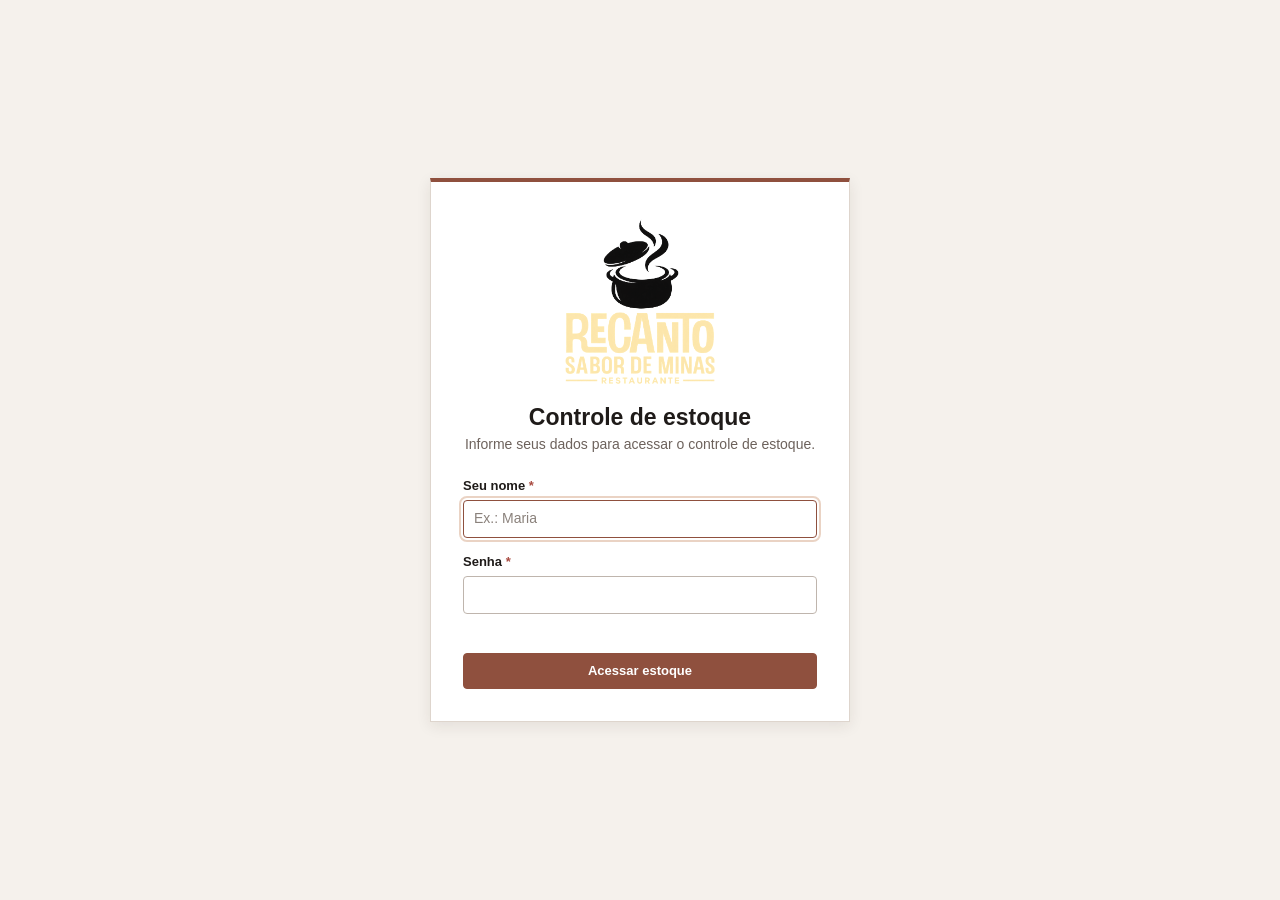
<file: index.html>
<!doctype html>
<html lang="pt-BR">
<head>
  <meta charset="UTF-8">
  <meta name="viewport" content="width=device-width, initial-scale=1.0">
  <title>Recanto Sabor de Minas | Estoque</title>
  <link rel="icon" type="image/png" href="assets/icone-favicon.png">
  <link rel="stylesheet" href="css/style.css">
</head>
<body class="login-page">
  <main class="login-box">
    <div class="brand-lockup"><img class="brand-logo" src="assets/logo-recanto-completo.png" alt="Recanto Sabor de Minas"></div>
    <h1>Controle de estoque</h1>
    <p>Informe seus dados para acessar o controle de estoque.</p>
    <form id="login-form" novalidate>
      <label for="nome">Seu nome <span class="required">*</span></label>
      <input id="nome" autocomplete="name" maxlength="60" placeholder="Ex.: Maria" required autofocus>
      <label for="senha">Senha <span class="required">*</span></label>
      <input id="senha" type="password" autocomplete="current-password" required>
      <p id="mensagem-login" class="mensagem erro" aria-live="polite"></p>
      <button type="submit" class="btn btn-principal btn-largo">Acessar estoque</button>
    </form>
  </main>
  <script src="js/storage.js"></script>
  <script src="js/auth.js"></script>
</body>
</html>
</file>
<file: css/style.css>
:root {
  --marrom: #8f503e; --marrom-escuro: #63352a; --creme: #f6d4ab; --fundo: #f5f1ec; --superficie: #fff; --texto: #1f1b19; --muted: #6d625c; --borda: #ded5cd; --borda-suave: #ebe5df; --perigo: #a8493f; --perigo-fundo: #f8e8e5; --sucesso: #397052; --sucesso-fundo: #e7f1ea; --aviso: #8a5a19; --aviso-fundo: #fff2d9;
}
.sidebar .brand-lockup .brand-logo { width: 42px; height: 42px; padding: 3px; background: var(--creme); border-radius: 4px; }

/* Indicadores operacionais: discretos, sem aparência de etiquetas promocionais. */
body .status, body .tipo { display: inline-flex; align-items: center; gap: 6px; padding: 0; color: var(--texto); background: transparent; border: 0; border-radius: 0; font-size: 12px; font-weight: 600; white-space: nowrap; }
body .status::before, body .tipo::before { width: 7px; height: 7px; flex: 0 0 7px; background: #837870; content: ""; }
body .status-normal::before, body .tipo-entrada::before { background: var(--sucesso); }
body .status-baixo::before, body .tipo-saida::before { background: var(--perigo); }
body .status-normal, body .tipo-entrada { color: #365847; }
body .status-baixo, body .tipo-saida { color: #763c34; }
* { box-sizing: border-box; }
body { margin: 0; background: var(--fundo); color: var(--texto); font: 14px/1.4 "Segoe UI", Arial, sans-serif; }
button, input, select, textarea { font: inherit; } button { cursor: pointer; } button:disabled { cursor: not-allowed; opacity: .58; }
a:focus-visible, button:focus-visible, input:focus-visible, select:focus-visible, textarea:focus-visible { outline: 3px solid #dba98a; outline-offset: 2px; }
.brand-lockup { display: flex; align-items: center; gap: 10px; color: inherit; text-decoration: none; }.brand-logo { display: block; width: 42px; height: 42px; flex: 0 0 auto; }.brand-name { display: block; font-family: Georgia, "Times New Roman", serif; font-size: 17px; font-weight: bold; line-height: 1.1; }.brand-subtitle { display: block; margin-top: 2px; font-size: 11px; font-weight: 600; letter-spacing: .04em; text-transform: uppercase; opacity: .78; }
.login-page { min-height: 100vh; display: grid; place-items: center; padding: 24px; background: var(--fundo); }.login-box { width: min(420px, 100%); padding: 32px; background: var(--superficie); border: 1px solid var(--borda); border-top: 4px solid var(--marrom); box-shadow: 0 4px 14px rgba(49,31,23,.09); }.login-box .brand-lockup { justify-content: center; color: var(--marrom-escuro); text-align: left; }.login-box .brand-logo { width: 172px; height: 172px; }.login-box h1 { margin: 18px 0 4px; font-size: 23px; text-align: center; }.login-box > p { margin: 0 0 22px; color: var(--muted); text-align: center; }.login-footer { margin: 24px 0 0; color: var(--muted); font-size: 12px; text-align: center; }
label { display: block; margin: 15px 0 5px; font-size: 13px; font-weight: 700; }.required { color: var(--perigo); } input, select, textarea { width: 100%; min-height: 38px; padding: 8px 10px; color: var(--texto); background: #fff; border: 1px solid #bfb5ad; border-radius: 4px; } textarea { min-height: 78px; resize: vertical; } input::placeholder, textarea::placeholder { color: #8a817b; } input:focus, select:focus, textarea:focus { border-color: var(--marrom); outline: 2px solid #ead3c4; }
.btn { display: inline-flex; min-height: 36px; align-items: center; justify-content: center; gap: 6px; padding: 7px 12px; border: 1px solid transparent; border-radius: 4px; font-size: 13px; font-weight: 700; }.btn-principal { color: #fff; background: var(--marrom); border-color: var(--marrom); }.btn-principal:hover { background: var(--marrom-escuro); border-color: var(--marrom-escuro); }.btn-secundario { color: var(--texto); background: #fff; border-color: #bcb2aa; }.btn-secundario:hover { background: #f7f3f0; }.btn-largo { width: 100%; margin-top: 10px; }
.app-layout { display: flex; min-height: 100vh; }.sidebar { width: 236px; min-height: 100vh; padding: 18px 12px; color: #fff; background: var(--marrom-escuro); display: flex; flex: 0 0 auto; flex-direction: column; }.sidebar .brand-lockup { padding: 0 8px 21px; color: #fff; border-bottom: 1px solid rgba(255,255,255,.2); }.sidebar .brand-logo { width: 38px; height: 38px; }.sidebar nav { display: grid; gap: 3px; padding-top: 16px; }.sidebar nav a, .sair { display: block; padding: 10px 11px; color: #f8eae0; background: transparent; border: 0; border-radius: 4px; text-align: left; text-decoration: none; }.sidebar nav a:hover, .sidebar nav .ativo { color: #fff; background: var(--marrom); }.sair { margin-top: auto; padding-top: 15px; border-top: 1px solid rgba(255,255,255,.2); border-radius: 0; }.sair:hover { color: #fff; }.conteudo { width: 100%; min-width: 0; padding: 24px 28px 32px; overflow: auto; }.topo-pagina { display: flex; align-items: flex-start; justify-content: space-between; gap: 20px; padding-bottom: 18px; margin-bottom: 18px; border-bottom: 1px solid var(--borda); } h1 { margin: 0 0 3px; font-size: 24px; line-height: 1.2; } h2 { margin: 0; font-size: 16px; }.topo-pagina p { margin: 0; color: var(--muted); }.usuario { padding: 7px 10px; color: var(--marrom-escuro); background: #f9eadd; border: 1px solid #e8c5a8; border-radius: 4px; font-size: 13px; white-space: nowrap; }
.cards-resumo { display: grid; grid-template-columns: repeat(4,minmax(150px,1fr)); gap: 12px; margin-bottom: 16px; }.card, .painel { background: var(--superficie); border: 1px solid var(--borda); border-radius: 5px; }.card { min-height: 91px; padding: 14px; border-top: 3px solid var(--marrom); }.card.alerta { border-top-color: var(--perigo); }.card span { color: var(--muted); font-size: 13px; }.card strong { display: block; margin-top: 7px; color: var(--marrom-escuro); font-size: 25px; line-height: 1; }.card.alerta strong { color: var(--perigo); }.painel { padding: 16px; }.titulo-painel, .barra-acoes, .filtros { display: flex; align-items: center; justify-content: space-between; gap: 10px; margin-bottom: 14px; }.titulo-painel a { color: var(--marrom); font-size: 13px; font-weight: 700; }.campo-busca { max-width: 350px; }.barra-acoes .campo-busca { margin-right: auto; }.tabela-wrap { overflow-x: auto; border: 1px solid var(--borda-suave); } table { width: 100%; min-width: 700px; border-collapse: collapse; } th, td { padding: 10px; border-bottom: 1px solid var(--borda-suave); text-align: left; vertical-align: middle; font-size: 13px; } th { color: #5b504a; background: #f9f6f3; font-size: 11px; font-weight: 700; letter-spacing: .04em; text-transform: uppercase; white-space: nowrap; } tbody tr:hover { background: #fcfaf8; } tbody tr:last-child td { border-bottom: 0; }.acoes { display: flex; gap: 9px; }.acao-link { padding: 0; color: var(--marrom); background: transparent; border: 0; font-size: 13px; font-weight: 700; text-decoration: underline; text-underline-offset: 2px; }.acao-link.excluir { color: var(--perigo); }.vazio { padding: 26px; color: var(--muted); text-align: center; }.mensagem { min-height: 19px; margin: 10px 0 0; color: var(--sucesso); font-size: 13px; font-weight: 600; }.mensagem.erro { color: var(--perigo); }
.modal { position: fixed; inset: 0; display: grid; place-items: center; padding: 20px; background: rgba(31,27,25,.55); }.modal.escondido { display: none; }.modal-caixa { width: min(540px,100%); max-height: calc(100vh - 40px); padding: 20px; overflow: auto; background: #fff; border: 1px solid var(--borda); border-radius: 5px; box-shadow: 0 10px 24px rgba(31,27,25,.2); }.modal-topo { display: flex; align-items: center; justify-content: space-between; padding-bottom: 12px; border-bottom: 1px solid var(--borda-suave); }.fechar { width: 32px; height: 32px; padding: 0; color: #5b504a; background: transparent; border: 0; font-size: 26px; line-height: 1; }.linha-form { display: grid; grid-template-columns: 1fr 1fr; gap: 14px; }.acoes-form { display: flex; justify-content: flex-end; gap: 8px; margin-top: 18px; padding-top: 14px; border-top: 1px solid var(--borda-suave); }.formulario-painel { max-width: 700px; }.formulario-painel h2 { margin-bottom: 2px; }.ajuda-form { margin: 0 0 12px; color: var(--muted); font-size: 13px; }.info-estoque { display: none; margin: 13px 0 0; padding: 9px 10px; color: #5a4438; background: #fbf3eb; border-left: 3px solid var(--marrom); font-size: 13px; }.info-estoque.visivel { display: block; }.info-estoque.entrada { color: #2e6848; background: var(--sucesso-fundo); border-left-color: var(--sucesso); }.info-estoque.saida { color: var(--aviso); background: var(--aviso-fundo); border-left-color: var(--aviso); }.filtros { justify-content: flex-start; }.filtros select { width: 180px; }
@media (max-width:850px) { .sidebar { width: 200px; }.conteudo { padding: 20px; }.cards-resumo { grid-template-columns: repeat(2,1fr); } } @media (max-width:620px) { .app-layout { display: block; }.sidebar { width: 100%; min-height: auto; padding: 12px; display: block; }.sidebar .brand-lockup { display: inline-flex; padding: 0; border: 0; }.sidebar nav { display: flex; margin-top: 10px; padding-top: 0; overflow-x: auto; }.sidebar nav a { white-space: nowrap; }.sair { position: absolute; top: 13px; right: 12px; margin: 0; padding: 8px; border: 0; }.conteudo { padding: 18px 14px; }.topo-pagina { display: block; }.usuario { display: inline-block; margin-top: 10px; }.cards-resumo { grid-template-columns: 1fr; }.barra-acoes, .filtros { align-items: stretch; flex-direction: column; }.campo-busca { max-width: none; }.linha-form { grid-template-columns: 1fr; } }
</file>
